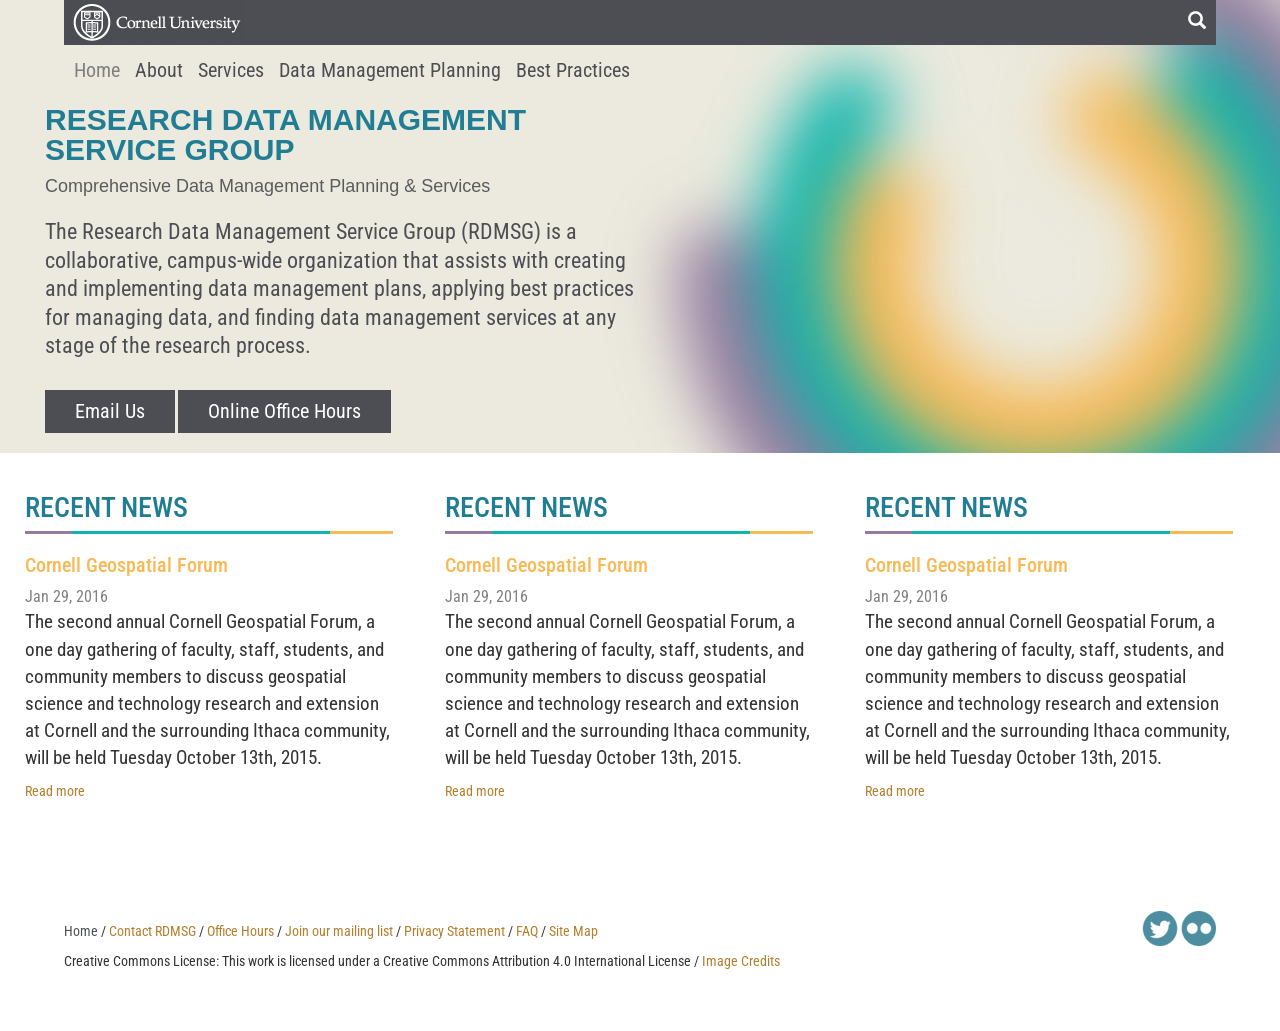
<file: templates/index.html>
<!DOCTYPE html>
<html lang="en">
    <head>
        <meta charset="utf-8">
        <meta http-equiv="X-UA-Compatible" content="IE=edge">
        <meta name="viewport" content="width=device-width, initial-scale=1">
        <!-- The above 3 meta tags *must* come first in the head; any other head content must come *after* these tags -->
        <title></title>

        <!-- Font Icons AWSOME -->
        <link rel="stylesheet" href="https://maxcdn.bootstrapcdn.com/font-awesome/4.5.0/css/font-awesome.min.css">

        <!-- Google Font Roboto Condensed -->
        <link href='https://fonts.googleapis.com/css?family=Roboto+Condensed:400,400italic,700,700italic' rel='stylesheet' type='text/css'>

        <!-- Bootstrap -->
        <!-- Latest compiled and minified CSS -->
        <link rel="stylesheet" href="https://maxcdn.bootstrapcdn.com/bootstrap/3.3.6/css/bootstrap.min.css" integrity="sha384-1q8mTJOASx8j1Au+a5WDVnPi2lkFfwwEAa8hDDdjZlpLegxhjVME1fgjWPGmkzs7" crossorigin="anonymous">

        <link href="css/styles.css" rel="stylesheet" media="screen">

        <!-- HTML5 shim and Respond.js for IE8 support of HTML5 elements and media queries -->
        <!-- WARNING: Respond.js doesn't work if you view the page via file:// -->
        <!--[if lt IE 9]>
          <script src="https://oss.maxcdn.com/html5shiv/3.7.2/html5shiv.min.js"></script>
          <script src="https://oss.maxcdn.com/respond/1.4.2/respond.min.js"></script>
        <![endif]-->
    </head>

    <body>


        



        <section class="row hero">

            <div class="col-xs-12 col-sm-12 col-md-6 col-lg-6 about">

                <h1>RESEARCH DATA MANAGEMENT SERVICE GROUP<br /><span>Comprehensive Data Management Planning & Services</span></h1>
               

                <p>The Research Data Management Service Group (RDMSG) is a collaborative, campus-wide organization that assists with creating and implementing data management plans, applying best practices for managing data, and finding data management services at any stage of the research process.</p>

                <a href='#' class='button-home'>Email Us</a>

                <a href='#' class='button-home'>Online Office Hours</a>

            </div>

            <div class="col-xs-12 col-sm-12 col-md-6 col-lg-6">

                

            </div>
            
        </section>



        <header>

            <a class="cu-logo"href="http://www.cornell.edu"><img src="images/cornell-logo.png" /></a>
            <a href=""><span class="glyphicon glyphicon-search" aria-hidden="true"></span></a>


            <nav class="navbar navbar-default">
            
                <div class="container-fluid">
                <!-- Brand and toggle get grouped for better mobile display -->

                    <div class="navbar-header">
                      <button type="button" class="navbar-toggle collapsed" data-toggle="collapse" data-target="#bs-example-navbar-collapse-1" aria-expanded="false">
                        <span class="sr-only">Toggle navigation</span>
                        <span class="icon-bar"></span>
                        <span class="icon-bar"></span>
                        <span class="icon-bar"></span>
                      </button>
                    </div>

                    <!-- Collect the nav links, forms, and other content for toggling -->
                    <div class="collapse navbar-collapse" id="bs-example-navbar-collapse-1">

                        <ul class="nav navbar-nav">
                            <li class="active"><a href="#">Home</a></li>
                            <li><a href="#">About</a></li>
                            <li><a href="#">Services</a></li>
                            <li><a href="#">Data Management Planning</a></li>
                            <li><a href="#">Best Practices </a></li>
                        </ul>
                    </div><!-- /.navbar-collapse -->
                </div><!-- /.container-fluid -->
            </nav>
            
        </header>
        


       

            

        <section class="row home-features">


            <div class="col-xs-12 col-sm-4 col-md-4 col-lg-4">
            
                <article>

                    <header>
                    
                        <h1>RECENT NEWS</h1>

                        <h2>Cornell Geospatial Forum</h2>

                        <time itemprop="dateCreated" datetime="2016-01-29"> Jan 29, 2016</time>

                    </header>

                    <p>The second annual Cornell Geospatial Forum, a one day gathering of faculty, staff, students, and community members to discuss geospatial science and technology research and extension at Cornell and the surrounding Ithaca community, will be held Tuesday October 13th, 2015.</p>

                    <a href='#' class='button'>Read more</a>

                </article>

            </div>


            <div class="col-xs-12 col-sm-4 col-md-4 col-lg-4">
            
                <article>

                    <header>
                    
                        <h1>RECENT NEWS</h1>

                        <h2>Cornell Geospatial Forum</h2>

                        <time itemprop="dateCreated" datetime="2016-01-29"> Jan 29, 2016</time>

                    </header>

                    <p>The second annual Cornell Geospatial Forum, a one day gathering of faculty, staff, students, and community members to discuss geospatial science and technology research and extension at Cornell and the surrounding Ithaca community, will be held Tuesday October 13th, 2015.</p>

                    <a href='#' class='button'>Read more</a>

                </article>

            </div>


            <div class="col-xs-12 col-sm-4 col-md-4 col-lg-4">
            
                <article>

                    <header>
                    
                        <h1>RECENT NEWS</h1>

                        <h2>Cornell Geospatial Forum</h2>

                        <time itemprop="dateCreated" datetime="2016-01-29"> Jan 29, 2016</time>

                    </header>

                    <p>The second annual Cornell Geospatial Forum, a one day gathering of faculty, staff, students, and community members to discuss geospatial science and technology research and extension at Cornell and the surrounding Ithaca community, will be held Tuesday October 13th, 2015.</p>

                    <a href='#' class='button'>Read more</a>

                </article>

            </div>

        </section>

        <footer>

            <div class="social-media">
                
                <a href="#"><img src="images/icon-twitter.png" alt=""></a>
                <a href="#"><img src="images/icon-flicker.png" alt=""></a>

            </div>

            <nav>
                <ul>
                    <li><a class="active" href="#">Home</a> / </li>
                    <li><a href="#">Contact RDMSG</a> / </li>
                    <li><a href="#">Office Hours</a> / </li>
                    <li><a href="#">Join our mailing list</a> / </li>
                    <li><a href="#">Privacy Statement</a> / </li>
                    <li><a href="#">FAQ</a> / </li>
                    <li><a href="#">Site Map</a></li>
                </ul>
            </nav>

            <p>Creative Commons License: This work is licensed under a Creative Commons Attribution 4.0 International License / <a href="#" title="">Image Credits</a></p>

        </footer>


        <!-- jQuery (necessary for Bootstrap's JavaScript plugins) -->
        <script src="https://ajax.googleapis.com/ajax/libs/jquery/1.11.3/jquery.min.js"></script>

        <!-- Latest compiled and minified JavaScript -->
        <script src="https://maxcdn.bootstrapcdn.com/bootstrap/3.3.6/js/bootstrap.min.js" integrity="sha384-0mSbJDEHialfmuBBQP6A4Qrprq5OVfW37PRR3j5ELqxss1yVqOtnepnHVP9aJ7xS" crossorigin="anonymous"></script>
        
    </body>
</html>
</file>
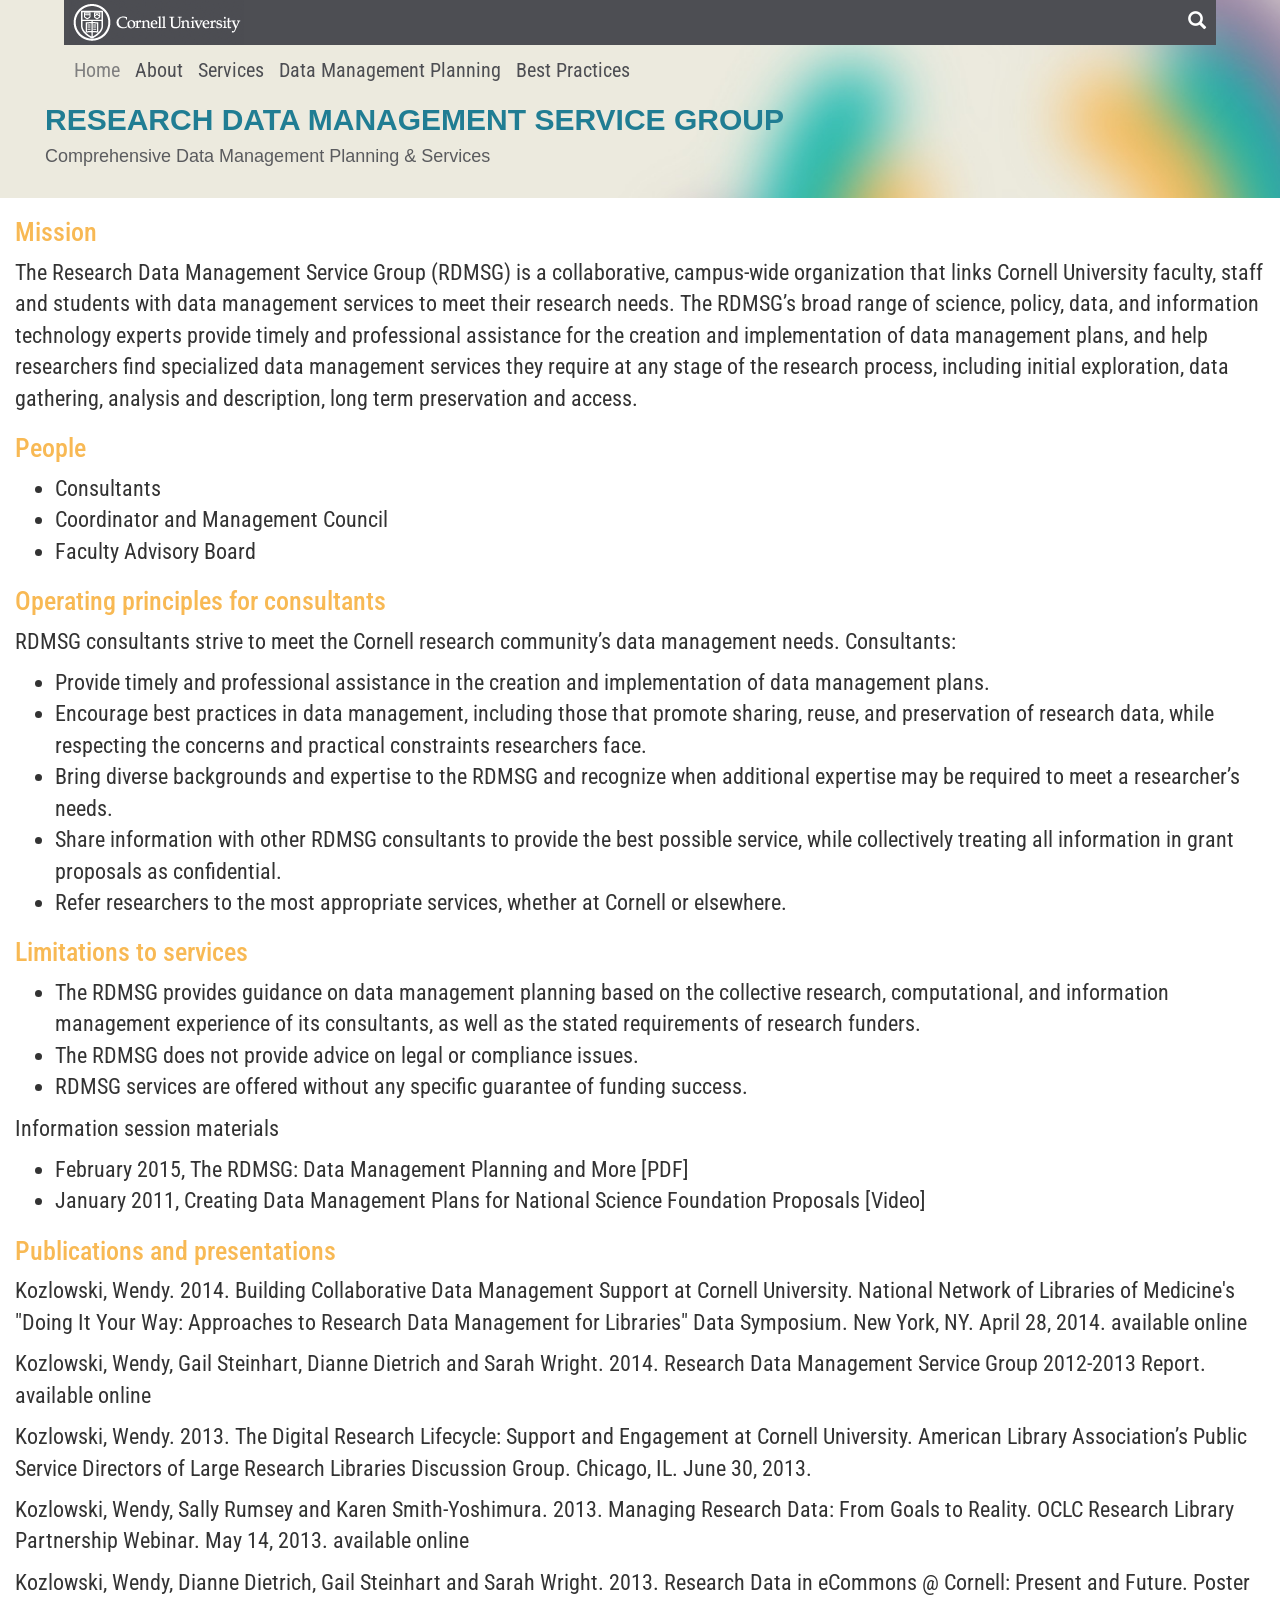
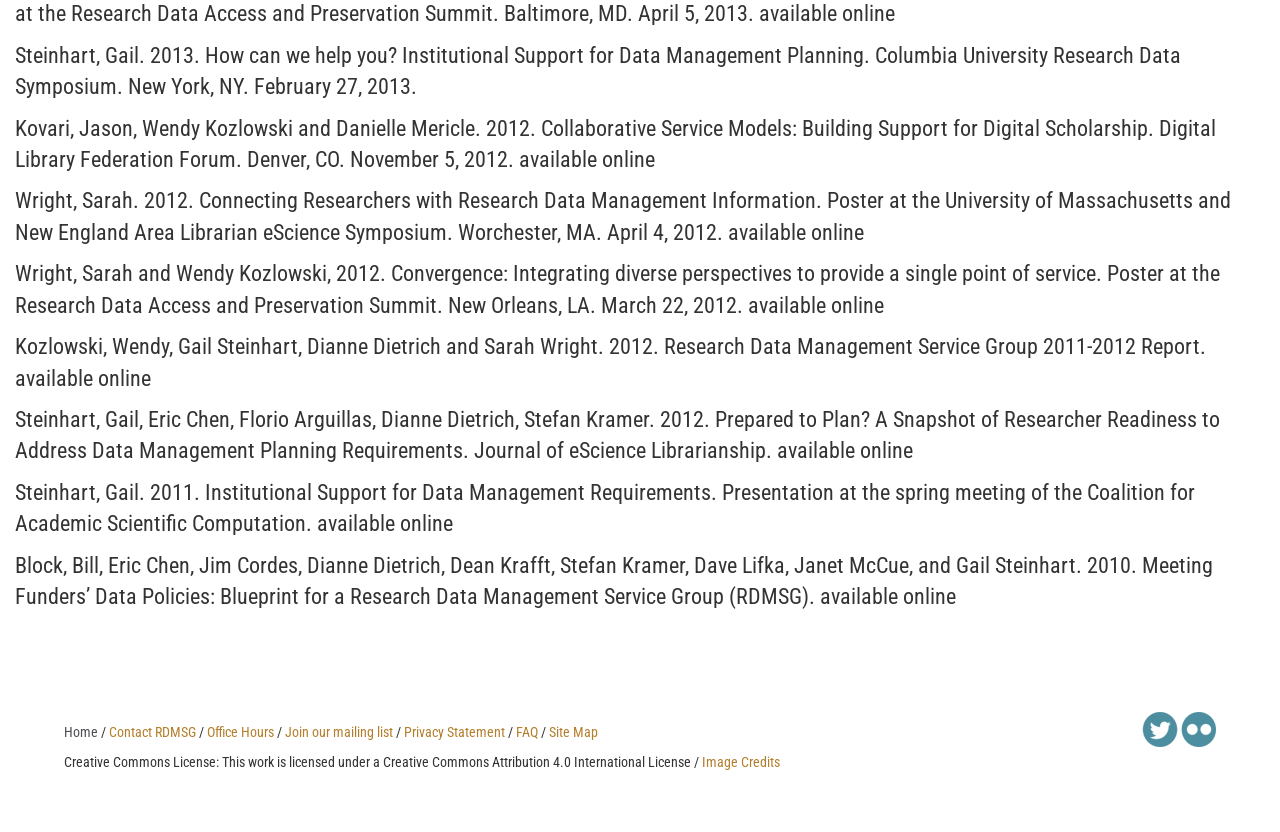
<file: templates/interior.html>
<!DOCTYPE html>
<html lang="en">
    <head>
        <meta charset="utf-8">
        <meta http-equiv="X-UA-Compatible" content="IE=edge">
        <meta name="viewport" content="width=device-width, initial-scale=1">
        <!-- The above 3 meta tags *must* come first in the head; any other head content must come *after* these tags -->
        <title></title>

        <!-- Font Icons AWSOME -->
        <link rel="stylesheet" href="https://maxcdn.bootstrapcdn.com/font-awesome/4.5.0/css/font-awesome.min.css">

        <!-- Google Font Roboto Condensed -->
        <link href='https://fonts.googleapis.com/css?family=Roboto+Condensed:400,400italic,700,700italic' rel='stylesheet' type='text/css'>

        <!-- Google Font Raleway Condensed -->
        <link href='https://www.google.com/fonts#UsePlace:use/Collection:Raleway:400,400italic,700,700italic' rel='stylesheet' type='text/css'>

        <!-- Bootstrap -->
        <!-- Latest compiled and minified CSS -->
        <link rel="stylesheet" href="https://maxcdn.bootstrapcdn.com/bootstrap/3.3.6/css/bootstrap.min.css" integrity="sha384-1q8mTJOASx8j1Au+a5WDVnPi2lkFfwwEAa8hDDdjZlpLegxhjVME1fgjWPGmkzs7" crossorigin="anonymous">

        <link href="css/styles.css" rel="stylesheet" media="screen">

        <!-- HTML5 shim and Respond.js for IE8 support of HTML5 elements and media queries -->
        <!-- WARNING: Respond.js doesn't work if you view the page via file:// -->
        <!--[if lt IE 9]>
          <script src="https://oss.maxcdn.com/html5shiv/3.7.2/html5shiv.min.js"></script>
          <script src="https://oss.maxcdn.com/respond/1.4.2/respond.min.js"></script>
        <![endif]-->
    </head>

    <body>

        <section class="row hero interior-pages">

            <div class="hero-content">

                <div class="col-xs-12 col-sm-12 col-md-12 col-lg-12 about">

                    <h1>RESEARCH DATA MANAGEMENT SERVICE GROUP<br /><span>Comprehensive Data Management Planning & Services</span></h1>

                </div>
            </div>
            
        </section>



        <header>

            <a class="cu-logo"href="http://www.cornell.edu"><img src="images/cornell-logo.png" /></a>
            <a href=""><span class="glyphicon glyphicon-search" aria-hidden="true"></span></a>


            <nav class="navbar navbar-default">
            
                <div class="container-fluid">
                <!-- Brand and toggle get grouped for better mobile display -->

                    <div class="navbar-header">
                      <button type="button" class="navbar-toggle collapsed" data-toggle="collapse" data-target="#bs-example-navbar-collapse-1" aria-expanded="false">
                        <span class="sr-only">Toggle navigation</span>
                        <span class="icon-bar"></span>
                        <span class="icon-bar"></span>
                        <span class="icon-bar"></span>
                      </button>
                    </div>

                    <!-- Collect the nav links, forms, and other content for toggling -->
                    <div class="collapse navbar-collapse" id="bs-example-navbar-collapse-1">

                        <ul class="nav navbar-nav">
                            <li class="active"><a href="#">Home</a></li>
                            <li><a href="#">About</a></li>
                            <li><a href="#">Services</a></li>
                            <li><a href="#">Data Management Planning</a></li>
                            <li><a href="#">Best Practices </a></li>
                        </ul>
                    </div><!-- /.navbar-collapse -->
                </div><!-- /.container-fluid -->
            </nav>
            
        </header>
        

    <section class="row interior-content">


        <div class="col-xs-12 col-sm-12 col-md-12 col-lg-12">
        
           <h2>Mission</h2>
<p>The Research Data Management Service Group (RDMSG) is a collaborative, campus-wide 
  organization that links Cornell University faculty, staff and students with data management
  services to meet their research needs. The RDMSG’s broad range of science, policy, data, 
  and information technology experts provide timely and professional assistance for the creation 
  and implementation of data management plans, and help researchers find specialized data 
  management services they require at any stage of the research process, including initial exploration, 
  data gathering, analysis and description, long term preservation and access.</p>
<h2>People</h2>
<ul> 
    <li>Consultants </li>
    <li>Coordinator and Management Council</li>
    <li>Faculty Advisory Board</li>
</ul>

<h2>Operating principles for consultants</h2>
<p>RDMSG consultants strive to meet the Cornell research community’s data management needs. Consultants:</p>
<ul>
<li>Provide timely and professional assistance in the creation and implementation of data management plans.</li>
<li>Encourage best practices in data management, including those that promote sharing, reuse, and preservation of research data, while respecting the concerns and practical constraints researchers face.</li>
<li>Bring diverse backgrounds and expertise to the RDMSG and recognize when additional expertise may be required to meet a researcher’s needs.</li>
<li>Share information with other RDMSG consultants to provide the best possible service, while collectively treating all information in grant proposals as confidential.</li>
<li>Refer researchers to the most appropriate services, whether at Cornell or elsewhere.</li>
</ul>
<h2>Limitations to services</h2>

<ul> 
    <li>The RDMSG provides guidance on data management planning based on the collective research, computational, and information management experience of its consultants, as well as the stated requirements of research funders.</li>
  <li>The RDMSG does not provide advice on legal or compliance issues.</li>
  <li>RDMSG services are offered without any specific guarantee of funding success.</li>

</ul>


<p>Information session materials</p>
  
  <ul>
    <li>February 2015, The RDMSG: Data Management Planning and More [PDF]</li>
  <li>January 2011, Creating Data Management Plans for National Science Foundation Proposals [Video]</li>
</ul>

<h2>Publications and presentations</h2>
<p>Kozlowski, Wendy. 2014. Building Collaborative Data Management Support at Cornell University. National Network of Libraries of Medicine's &quot;Doing It Your Way: Approaches to Research Data Management for Libraries&quot; Data Symposium. New York, NY. April 28, 2014. available online</p>
<p>Kozlowski, Wendy, Gail Steinhart, Dianne Dietrich and Sarah Wright. 2014. Research Data Management Service Group 2012-2013 Report. available online</p>
<p>Kozlowski, Wendy. 2013. The Digital Research Lifecycle: Support and Engagement at Cornell University. American Library Association’s Public Service Directors of Large Research Libraries Discussion Group. Chicago, IL. June 30, 2013.</p>
<p>Kozlowski, Wendy, Sally Rumsey and Karen Smith-Yoshimura. 2013. Managing Research Data: From Goals to Reality. OCLC Research Library Partnership Webinar. May 14, 2013. available online</p>
<p>Kozlowski, Wendy, Dianne Dietrich, Gail Steinhart and Sarah Wright. 2013. Research Data in eCommons @ Cornell: Present and Future. Poster at the Research Data Access and Preservation Summit. Baltimore, MD. April 5, 2013. available online</p>
<p>Steinhart, Gail. 2013. How can we help you? Institutional Support for Data Management Planning. Columbia University Research Data Symposium. New York, NY. February 27, 2013.</p>
<p>Kovari, Jason, Wendy Kozlowski and Danielle Mericle. 2012. Collaborative Service Models: Building Support for Digital Scholarship. Digital Library Federation Forum. Denver, CO. November 5, 2012. available online</p>
<p>Wright, Sarah. 2012. Connecting Researchers with Research Data Management Information. Poster at the University of Massachusetts and New England Area Librarian eScience Symposium. Worchester, MA. April 4, 2012. available online</p>
<p>Wright, Sarah and Wendy Kozlowski, 2012. Convergence: Integrating diverse perspectives to provide a single point of service. Poster at the Research Data Access and Preservation Summit. New Orleans, LA. March 22, 2012. available online</p>
<p>Kozlowski, Wendy, Gail Steinhart, Dianne Dietrich and Sarah Wright. 2012. Research Data Management Service Group 2011-2012 Report. available online</p>
<p>Steinhart, Gail, Eric Chen, Florio Arguillas, Dianne Dietrich, Stefan Kramer. 2012. Prepared to Plan? A Snapshot of Researcher Readiness to Address Data Management Planning Requirements. Journal of eScience Librarianship. available online</p>
<p>Steinhart, Gail. 2011. Institutional Support for Data Management Requirements. Presentation at the spring meeting of the Coalition for Academic Scientific Computation. available online</p>
<p>Block, Bill, Eric Chen, Jim Cordes, Dianne Dietrich, Dean Krafft, Stefan Kramer, Dave Lifka, Janet McCue, and Gail Steinhart. 2010. Meeting Funders’ Data Policies: Blueprint for a Research Data Management Service Group (RDMSG). available online</p>

        </div>




    </section>




        <footer>

            <div class="social-media">
                
                <a href="#"><img src="images/icon-twitter.png" alt=""></a>
                <a href="#"><img src="images/icon-flicker.png" alt=""></a>

            </div>

            <nav>
                <ul>
                    <li><a class="active" href="#">Home</a> / </li>
                    <li><a href="#">Contact RDMSG</a> / </li>
                    <li><a href="#">Office Hours</a> / </li>
                    <li><a href="#">Join our mailing list</a> / </li>
                    <li><a href="#">Privacy Statement</a> / </li>
                    <li><a href="#">FAQ</a> / </li>
                    <li><a href="#">Site Map</a></li>
                </ul>
            </nav>

            <p>Creative Commons License: This work is licensed under a Creative Commons Attribution 4.0 International License / <a href="#" title="">Image Credits</a></p>

        </footer>


        <!-- jQuery (necessary for Bootstrap's JavaScript plugins) -->
        <script src="https://ajax.googleapis.com/ajax/libs/jquery/1.11.3/jquery.min.js"></script>

        <!-- Latest compiled and minified JavaScript -->
        <script src="https://maxcdn.bootstrapcdn.com/bootstrap/3.3.6/js/bootstrap.min.js" integrity="sha384-0mSbJDEHialfmuBBQP6A4Qrprq5OVfW37PRR3j5ELqxss1yVqOtnepnHVP9aJ7xS" crossorigin="anonymous"></script>
        
    </body>
</html>
</file>
<file: templates/css/styles.css>
.row {
  margin: 0; }

a {
  color: #b37f2c; }

.active {
  color: #4d4e53; }

body {
  font-family: "Roboto Condensed","Helvetica Neue",Helvetica,Arial,sans-serif;
  font-weight: 400;
  overflow-x: hidden; }

/*---------------------------------------
   ### HEADER / CU Branding / Main Nav
----------------------------------------*/
header {
  /*---------------------------------------
  ### MCU Branding / tool bar (mobile menu 
      plus search )
  ----------------------------------------*/
  height: 45px;
  width: 100%;
  background-color: #4d4e53;
  top: 0;
  position: absolute;
  left: 0;
  right: 0;
  margin-left: auto;
  margin-right: auto; }
  header .cu-logo {
    padding-left: 5px; }
  header .glyphicon-search {
    font-size: 18px;
    float: right;
    padding-top: 10px;
    padding-right: 10px;
    color: #fff; }
    header .glyphicon-search:hover {
      opacity: .5; }

/*---------------------------------------
   ### Main Nav
----------------------------------------*/
.navbar {
  background-color: transparent;
  border: none; }

.navbar.navbar-default .navbar-header button {
  position: absolute;
  top: -49px;
  right: 8px;
  border: none; }
  .navbar.navbar-default .navbar-header button:hover {
    opacity: .5; }
  .navbar.navbar-default .navbar-header button .icon-bar {
    background-color: #fff; }

.navbar-default .navbar-toggle:focus,
.navbar-default .navbar-toggle:hover {
  background-color: transparent; }

.container-fluid {
  padding: 0; }

#bs-example-navbar-collapse-1 {
  margin: 0;
  background-color: #fff;
  padding: 0; }
  #bs-example-navbar-collapse-1 ul {
    margin: 0;
    font-size: 20px;
    padding-left: 10px; }
    #bs-example-navbar-collapse-1 ul li.active a {
      background-color: transparent;
      color: gray;
      padding-right: 0;
      padding-left: 0;
      margin-right: 15px;
      padding-bottom: 10px; }
    #bs-example-navbar-collapse-1 ul li a {
      color: #4d4e53;
      padding-right: 0;
      padding-left: 0;
      margin-right: 15px;
      padding-bottom: 10px;
      border-bottom: 1px dotted gray; }
      #bs-example-navbar-collapse-1 ul li a:hover {
        color: gray;
        border-bottom: 1px dotted gray; }

/*---------------------------------------
    ### Hero content homepage
---------------------------------------*/
.hero {
  padding-top: 50px;
  margin: 0;
  padding-bottom: 20px;
  width: 100%;
  background: #ebeade url("../images/bg-hero-home.jpg") no-repeat top left;
  background-size: cover; }
  .hero .about {
    padding-left: 10px;
    padding-right: 10px; }
    .hero .about h1 {
      font-size: 30px;
      color: #207d93;
      line-height: 1em;
      font-family: "Raleway","Helvetica Neue",Helvetica,Arial,sans-serif;
      font-weight: 700; }
      .hero .about h1 span {
        color: #5a5b5e;
        font-size: 18px;
        font-family: "Raleway","Helvetica Neue",Helvetica,Arial,sans-serif;
        font-weight: 400;
        display: inline-block;
        padding-top: 10px;
        line-height: 1.3em; }
    .hero .about p {
      font-size: 22px;
      color: #4d4e53;
      line-height: 1.29em;
      padding-top: 10px; }
    .hero .about .button-home {
      background-color: #4d4e53;
      color: #fff;
      padding: 7px 30px;
      font-size: 20px;
      display: inline-block;
      margin-top: 10px;
      text-align: center;
      display: block;
      width: 80%;
      margin: 0 auto;
      margin-bottom: 10px;
      transition: all 0.3s ease; }
      .hero .about .button-home:hover {
        text-decoration: none;
        opacity: .5; }

/*---------------------------------------
    ### Hero content homepage features
---------------------------------------*/
.home-features {
  margin-top: 20px;
  margin-left: 10px;
  margin-right: 10px; }
  .home-features article {
    margin-bottom: 20px;
    width: 95%; }
    .home-features article header {
      height: auto;
      width: auto;
      background-color: #fff;
      position: relative; }
      .home-features article header h1 {
        font-size: 28px;
        color: #207d93;
        padding-bottom: 10px;
        background: #fff url("../images/title-borders.png") no-repeat bottom left; }
      .home-features article header h2 {
        font-size: 20px;
        color: #f8b954; }
      .home-features article header time {
        font-size: 16px;
        color: gray; }
    .home-features article p {
      font-size: 19px; }
    .home-features article .button-graphic {
      background-color: #b37f2c;
      color: #fff;
      padding: 10px 40px;
      font-size: 18px;
      display: inline-block;
      margin-top: 10px;
      transition: all 0.3s ease; }
      .home-features article .button-graphic:hover {
        text-decoration: none;
        opacity: .5; }

/*---------------------------------------
    ### Interior Pages
---------------------------------------*/
.interior-content h2 {
  font-size: 26px;
  color: #f8b954; }
.interior-content p, .interior-content ul {
  font-size: 22px; }

/*---------------------------------------
    ### Footer
---------------------------------------*/
footer {
  width: 90%;
  clear: both;
  display: block;
  margin: 0 auto;
  margin-top: 40px;
  margin-bottom: 60px;
  padding-top: 40px; }
  footer .social-media {
    float: right;
    padding-top: 10px; }
  footer ul {
    list-style-type: none;
    padding: 0;
    padding-top: 20px; }
    footer ul li {
      display: inline-block;
      text-align: left; }

/*---------------------------------------
    ### Meqia Query 320px
---------------------------------------*/
/*---------------------------------------
    ### Meqia Query 480px
---------------------------------------*/
@media (min-width: 480px) {
  /*---------------------------------------
  ### Hero content homepage
  ---------------------------------------*/
  .hero .about p {
    padding-bottom: 20px; }
  .hero .about .button-home {
    display: inline-block;
    margin-top: 40px;
    width: auto;
    margin: 0 auto; } }
/*---------------------------------------
    ### Meqia Query 768pc
---------------------------------------*/
@media (min-width: 768px) {
  header {
    width: 90%; }

  .navbar {
    background-color: transparent;
    border: none; }

  #bs-example-navbar-collapse-1 {
    background-color: transparent;
    padding: 0; }
    #bs-example-navbar-collapse-1 ul {
      font-size: 20px; }
      #bs-example-navbar-collapse-1 ul li.active a {
        background-color: transparent;
        color: gray;
        padding-right: 0;
        padding-left: 0;
        margin-right: 15px;
        padding-bottom: 10px; }
      #bs-example-navbar-collapse-1 ul li a {
        color: #4d4e53;
        padding-right: 0;
        padding-left: 0;
        margin-right: 15px;
        padding-bottom: 10px;
        border-bottom: none; }
        #bs-example-navbar-collapse-1 ul li a:hover {
          color: gray;
          border-bottom: 2px solid gray; }

  .hero {
    padding-top: 85px;
    padding-left: 35px; } }
/*---------------------------------------
    ### Meqia Query 992px
---------------------------------------*/
/*---------------------------------------
    ### Meqia Query 1200px
---------------------------------------*/
/*---------------------------------------
    ### Meqia Query 140px
---------------------------------------*/
@media (min-width: 1440px) {
  header,
  .home-features,
  footer,
  .interior-content {
    width: 1440px;
    display: block;
    margin: 0 auto;
    border-bottom: 1px solid #ecedec;
    padding-bottom: 30px; }

  .hero-content {
    width: 1440px;
    margin: 0 auto; }

  .hero {
    height: 552px;
    width: 100%;
    background: #ebeade url("../images/bg-hero-home.jpg") no-repeat top right;
    background-size: cover;
    -moz-transition: background .4s ease-in-out;
    -webkit-transition: background .4s ease-in-out;
    transition: background .4s ease-in-out; }
    .hero:hover {
      background: #ebeade url("../images/bg-hero-home-t.jpg") no-repeat top right;
      background-size: cover; }

  .hero.interior-pages {
    height: 200px; }

  .home-features {
    padding-top: 30px; } }

/*# sourceMappingURL=styles.css.map */
</file>
